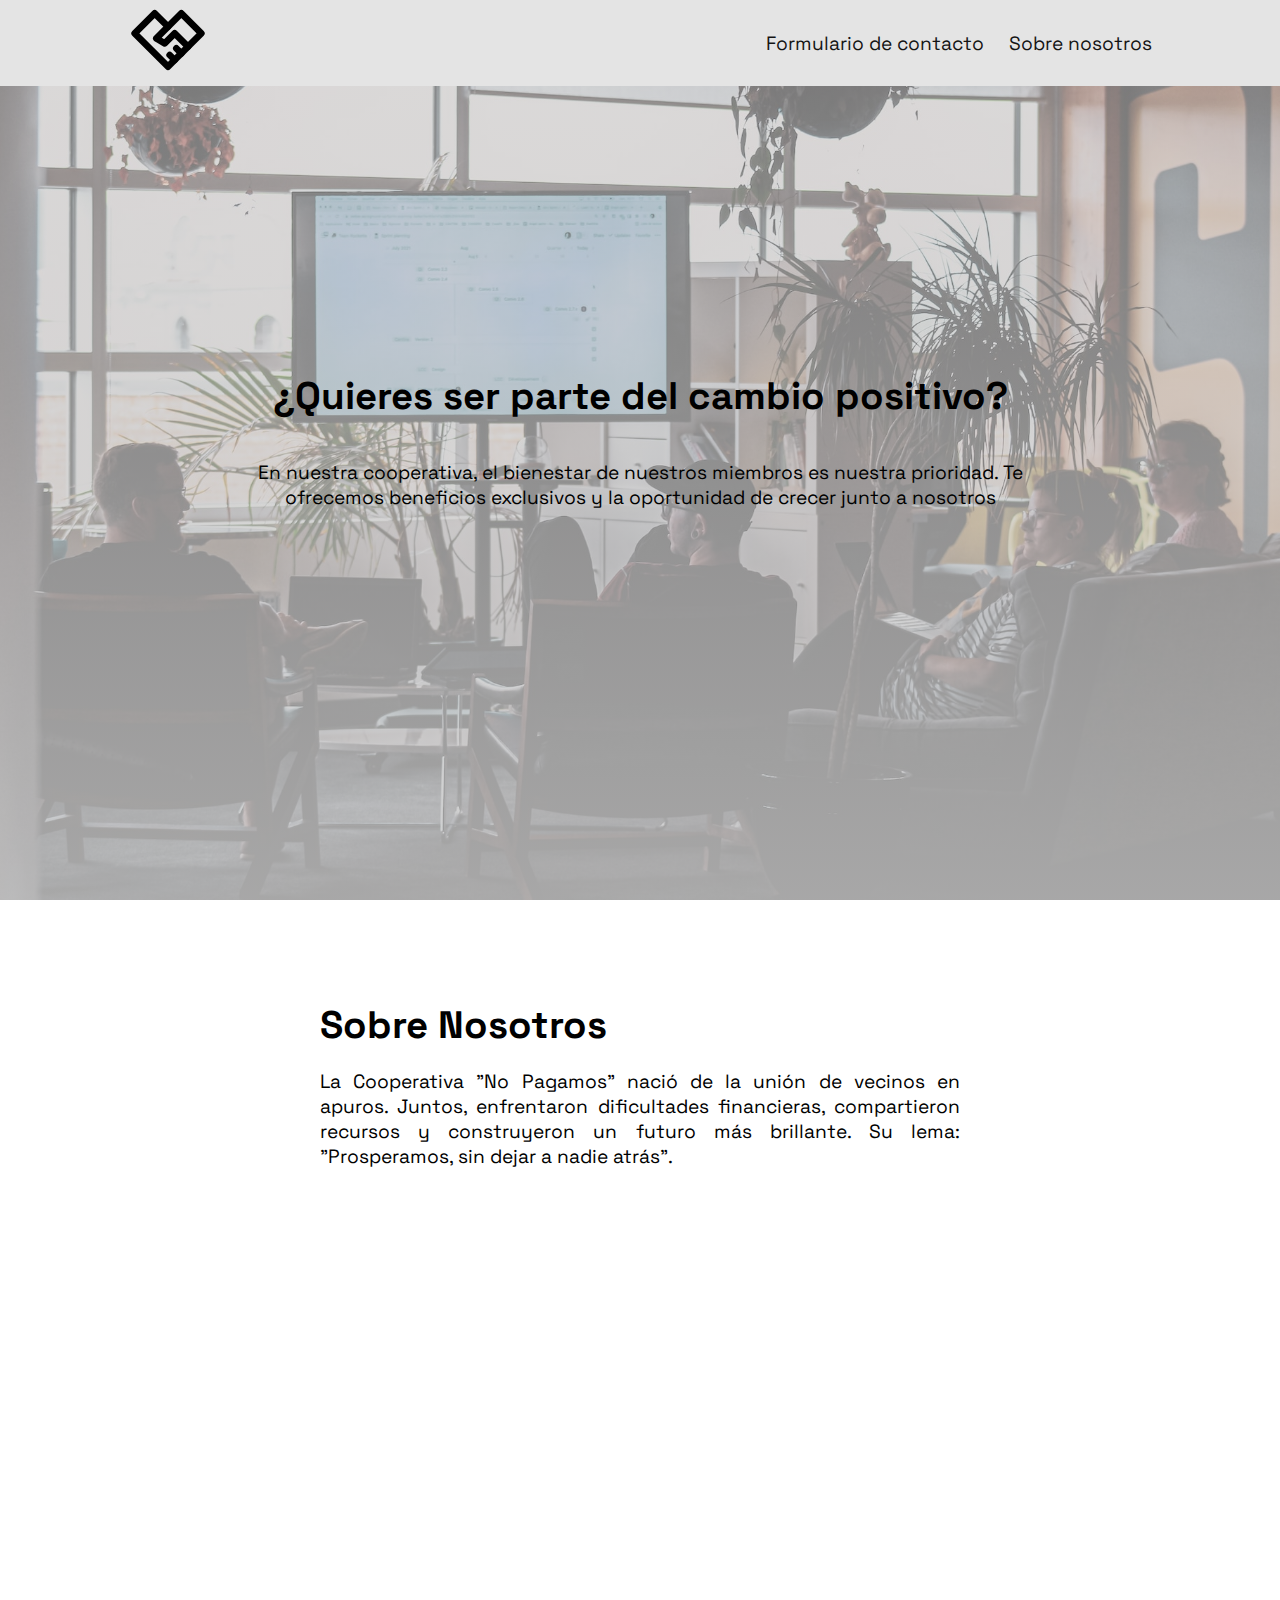
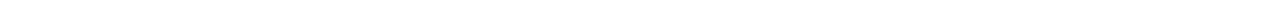
<file: index.html>
<!DOCTYPE html>
<html lang="en">
<head>
    <meta charset="UTF-8">
    <meta name="viewport" content="width=device-width, initial-scale=1.0">
    <title>NO PAGAMOS! - Cooperativa</title>
    <link rel="stylesheet" href="./assets/styles/style.css">
    <link rel="stylesheet" href="./assets/styles/navbar.css">
    <link rel="stylesheet" href="./assets/styles/formulario.css">
    <link rel="shortcut icon" href="./assets/img/favicon.ico" type="image/x-icon">
    
    <link rel="preconnect" href="https://fonts.googleapis.com">
    <link rel="preconnect" href="https://fonts.gstatic.com" crossorigin>
    <link href="https://fonts.googleapis.com/css2?family=Space+Grotesk:wght@400;700&display=swap" rel="stylesheet">
    
    
</head>
<body>
    <header>
        <nav class="navbar content"> 
            <a href="#hero"><img class="logo" src="./assets/img/logo.svg" alt=""></a>

            <ul class="sections">
                <li><a href="#about-us">Sobre nosotros</a></li>
                <li><a href="formulario.html" target="_blank">Formulario de contacto</a></li>
            </ul>
        </nav>
    </header>
    <main>
        <section id="hero" class="hero">
            <h1>¿Quieres ser parte del cambio positivo?</h1>
            <p>En nuestra cooperativa, el bienestar de nuestros miembros es nuestra prioridad. Te ofrecemos beneficios exclusivos y la oportunidad de crecer junto a nosotros</p>
        </section>

        <section id="about-us" class="about-us">
            <h1>Sobre Nosotros</h1>
            <p>La Cooperativa <span>"No Pagamos"</span> nació de la unión de vecinos en apuros. Juntos, enfrentaron dificultades financieras, compartieron recursos y construyeron un futuro más brillante. Su lema: <span>"Prosperamos, sin dejar a nadie atrás"</span>.</p>
        </section>
    </main>
    <footer></footer>
</body>
</html>
</file>
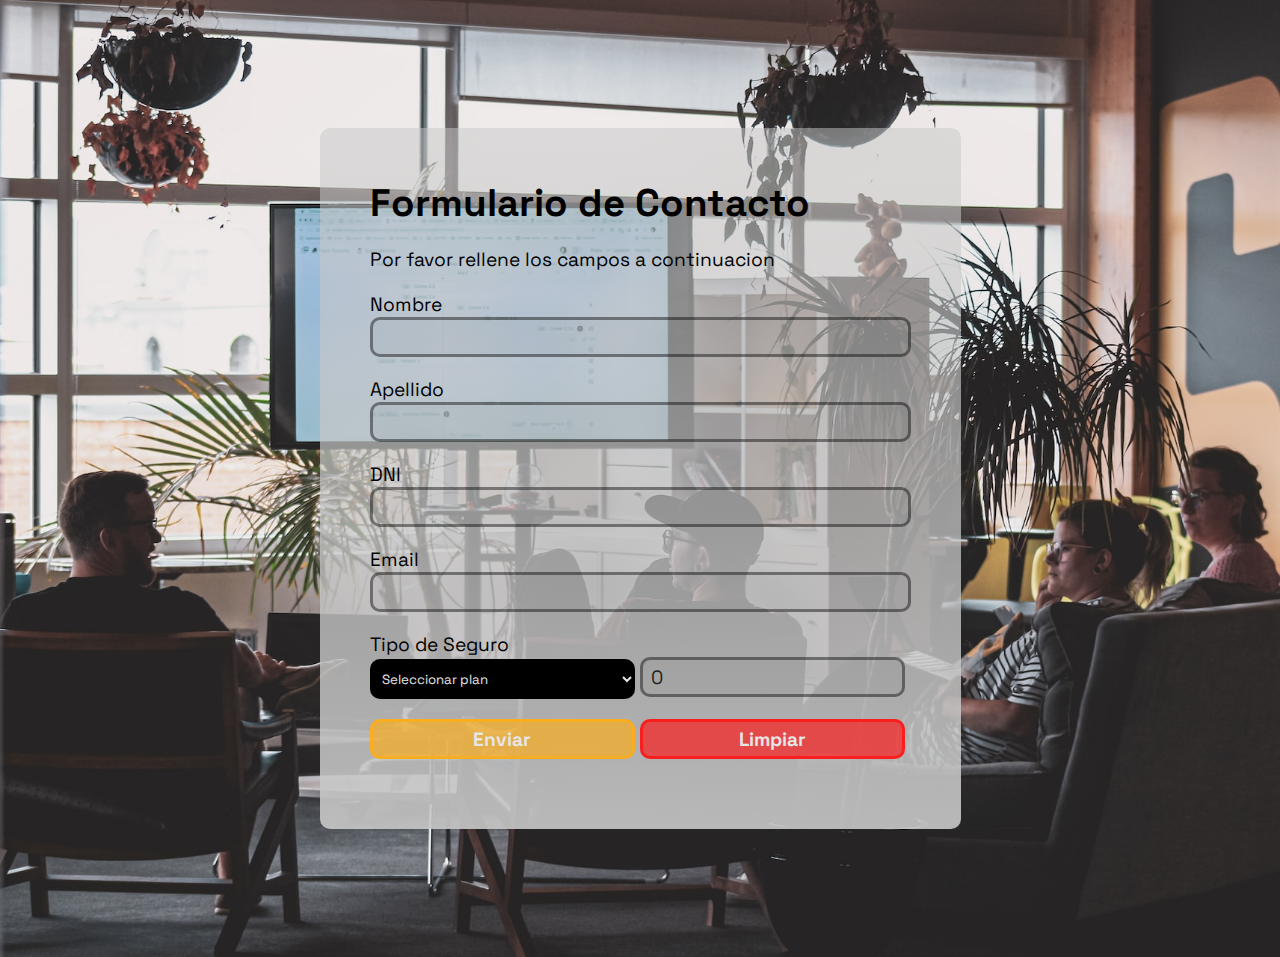
<file: formulario.html>
<!DOCTYPE html>
<html lang="en">

<head>
    <meta charset="UTF-8">
    <meta name="viewport" content="width=device-width, initial-scale=1.0">
    <title>Formulario de contacto</title>
    <link rel="stylesheet" href="./assets/styles/style.css">
    <link rel="stylesheet" href="./assets/styles/navbar.css">
    <link rel="shortcut icon" href="./assets/img/favicon.ico" type="image/x-icon">
    <link rel="stylesheet" href="./assets/styles/formulario.css">
    <link rel="preconnect" href="https://fonts.googleapis.com">
    <link rel="preconnect" href="https://fonts.gstatic.com" crossorigin>
    <link href="https://fonts.googleapis.com/css2?family=Space+Grotesk:wght@400;700&display=swap" rel="stylesheet">

</head>

<body>
    <main class="principal">
        <div class="container">
            <h1>Formulario de Contacto</h1>
            <p>Por favor rellene los campos a continuacion</p>

            <form>
                <label for="name">Nombre</label><input class="square" id="name" type="text">

                <label for="surname">Apellido</label><input class="square" id="surname" type="text">

                <label for="dni">DNI</label><input class="square" id="dni" type="text pattern="[0-9]{8}[A-Za-z]{1}" title="Debe poner 8 digitos" minlength="8" maxlength="8" required>

                <label for="email">Email</label><input class="square" id="email" type="email" required>

                <label for="tipo-seguro" >Tipo de Seguro</label>
                <select name="tipo-seguro" id="tipo-seguro" class="inline select" onchange="tipoPlan()">
                    <option selected value="0">Seleccionar plan</option>
                    <option value="basico">Básico</option>
                    <option value="intermedio">Intermedio</option>
                    <option value="premium">Premium</option>
                </select>

                <input type="text" id="monto-plan" class="inline square" value="0">

                <input class="inline button send" type="submit" value="Enviar">
                <input class="inline button reset" type="reset" value="Limpiar">
            </form>
        </div>
    </main>

    <script src="./script/script.js"></script>
</body>

</html>
</file>
<file: assets/styles/style.css>
*{
    margin: 0;
    padding: 0;
    box-sizing: border-box;
    font-family: 'Space Grotesk', sans-serif;
    scroll-behavior: smooth;
}

body{
    width: 100%;
    height: 100vh;
    font-size: 1.2rem;
    background-image: linear-gradient(rgba(200,200,200,0.5), rgba(200,200,200,0.8)), url("../img/background.jpg");
    background-repeat: no-repeat;
    background-size: cover;
    background-attachment: fixed;
    background-position: center;
    
}

.hero{
    height: 100vh;
    display: flex;
    justify-content: center;
    align-items: center;
    flex-direction: column;
    text-align: center;
    gap: 20px;
}

.hero p{
    width: 60%;
}

.about-us{
    padding-top: 80px;
    width: 50%;
    height: 80vh;
    text-align: justify;
    margin: auto auto;    
}

.about-us h1,p{
    margin: 20px 0;
}
</file>
<file: assets/styles/navbar.css>
.logo{
    width: 80px;
    height: 80px;
}

header{
    width: 100%;
    background-color: rgb(228, 228, 228);
    position: fixed;
}

.content{
    margin: 0 10%;
}

.navbar{
    width: 80%;
    display: flex;
    justify-content: space-between;
    align-items: center;
}

.sections{
    width: 50%;
    list-style-type: none;
}
.navbar ul li{
    float: right;
}

.sections li a{
    padding-left: 25px;
    text-decoration: none;
    color: rgb(20,20,20);
}

.sections li a:hover{
    color: rgb(80, 80, 80);
}
</file>
<file: assets/styles/formulario.css>
.principal{
    width: 100%;
    height: auto;
    background-image: url(../img/background.jpg);
    background-position: center;
    background-repeat: no-repeat;
    background-size: cover;
    display: flex;
    justify-content: center;
}

.container{
    margin: 10% 0;
    background-image: linear-gradient(rgba(200, 200, 200, 0.5), rgba(200, 200, 200, 0.9));
    border-radius: 10px;
    padding: 50px;
    font-size: 1.2rem;
}

.square{
    background-color:rgba(20, 20, 20, 0.041);
    border: none;
    border: 3px solid rgba(0, 0, 0, 0.418);
    color: rgb(34, 34, 34);
    border-radius: 10px;
    padding-left: 0.5rem;
    outline: none;
    font-size: 100%;
}

.container label, input{
    display: block;
    width: 100%;
}

.container input, select{
    height: 40px;
    margin-bottom: 20px;
}

.container .inline{
    display: inline;
    width: 49%;
}

.container .select{
    border: none;
    background-color: black;
    border-radius: 10px;
    color: rgb(230, 230, 230);
    padding:0 0.5rem;
}

.button{
    border: none;
    color: rgb(230, 230, 230);
    font-weight: bold;
    border-radius: 10px;
    height: 40px !important;
    font-size: 1.2rem;
}

.send{
    background-color: rgba(250, 173, 30, 0.7);
    border: 3px solid rgba(250, 173, 30);
}

.reset{
    background-color: rgba(250, 30, 30, 0.7);
    border: 3px solid rgb(250, 30, 30);
}

.send:hover{
    background-color: rgb(250, 173, 30);
    border: 3px solid rgba(250, 173, 30);
}

.reset:hover{
    background-color: rgb(250, 30, 30);
    border: 3px solid rgb(250, 30, 30);
}

@media(max-width: 640px){
    .container{
        margin: 0 5%;
        border-radius: 5px;
        padding: 30px;
        font-size: 0.9rem;
    }

    .container .inline{
        width: 100%;
    }
}
</file>
